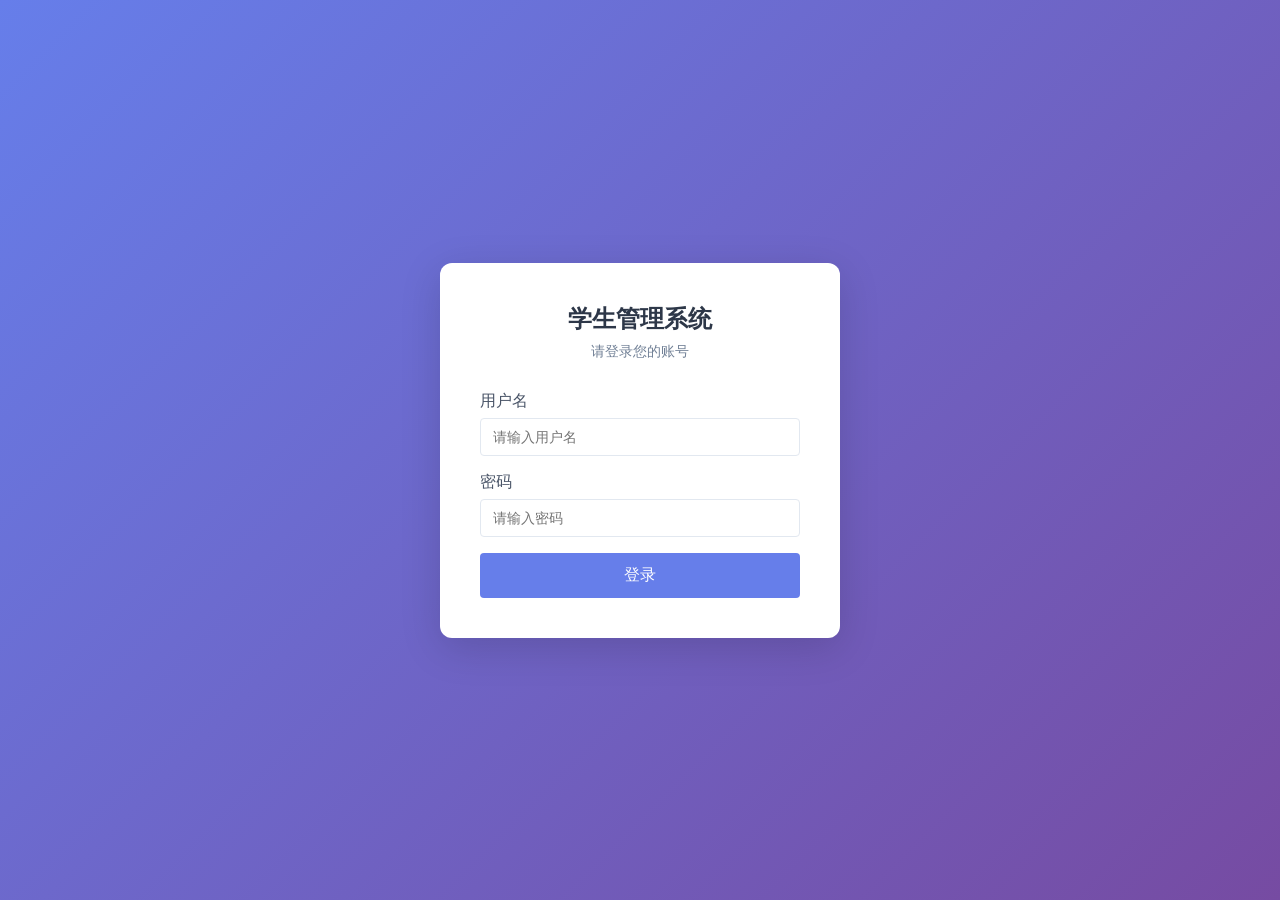
<file: frontend/login.html>
<!DOCTYPE html>
<html lang="zh-CN">
<head>
    <meta charset="UTF-8">
    <meta name="viewport" content="width=device-width, initial-scale=1.0">
    <title>学生管理系统 - 登录</title>
    <link rel="stylesheet" href="/frontend/style.css">
</head>
<body>
    <div class="login-container">
        <div class="login-card">
            <h2>学生管理系统</h2>
            <p>请登录您的账号</p>
            
            <form id="loginForm">
                <div class="form-group">
                    <label for="username">用户名</label>
                    <input type="text" id="username" name="username" class="form-control" placeholder="请输入用户名" required>
                </div>
                <div class="form-group">
                    <label for="password">密码</label>
                    <input type="password" id="password" name="password" class="form-control" placeholder="请输入密码" required>
                </div>
                <button type="submit" class="btn btn-primary">登录</button>
            </form>
        </div>
    </div>

    <script src="utils.js"></script>
    <script>
        document.getElementById('loginForm').addEventListener('submit', async (e) => {
            e.preventDefault();
            
            // 清除旧的用户信息
            localStorage.removeItem('userInfo');
            
            const username = document.getElementById('username').value;
            const password = document.getElementById('password').value;
            
            try {
                const formData = new FormData();
                formData.append('username', username);
                formData.append('password', password);
                
                const response = await fetch('/operate/login', {
                    method: 'POST',
                    credentials: 'include',
                    body: formData
                });
                
                const data = await response.json();
                
                if (data.code === 200) {
                    console.log('登录成功，正在获取用户信息...');
                    // 登录成功后获取用户信息
                    try {
                        const userResponse = await fetch('/operate/userinfo', {
                            credentials: 'include'
                        });
                        const userData = await userResponse.json();
                        console.log('用户信息接口返回:', userData);
                        if (userData.code === 200) {
                            // 保存用户信息到 localStorage
                            localStorage.setItem('userInfo', JSON.stringify(userData.data));
                            console.log('用户信息已保存');
                        }
                    } catch (e) {
                        console.error('获取用户信息失败', e);
                    }
                    window.location.href = '/frontend/index.html';
                } else {
                    alert(data.msg || '登录失败');
                }
            } catch (error) {
                console.error('Login error:', error);
                alert('登录失败，请稍后重试');
            }
        });
    </script>
</body>
</html>
</file>
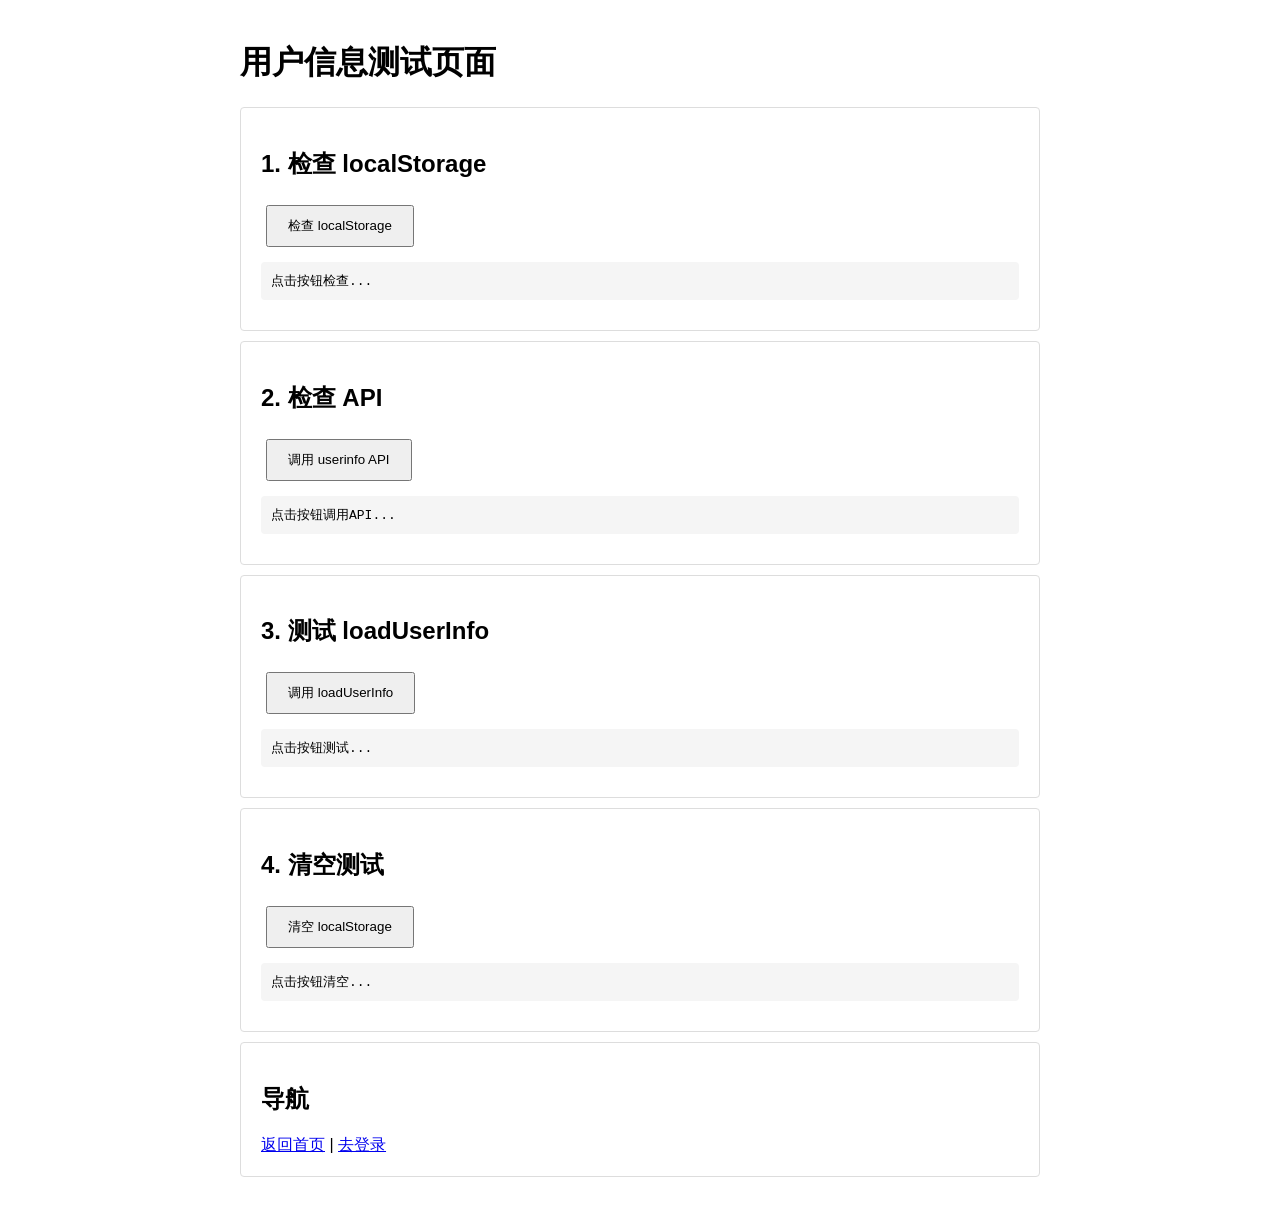
<file: frontend/test_user.html>
<!DOCTYPE html>
<html lang="zh-CN">
<head>
    <meta charset="UTF-8">
    <meta name="viewport" content="width=device-width, initial-scale=1.0">
    <title>测试用户信息</title>
    <style>
        body {
            font-family: Arial, sans-serif;
            padding: 20px;
            max-width: 800px;
            margin: 0 auto;
        }
        .test-section {
            border: 1px solid #ddd;
            padding: 20px;
            margin: 10px 0;
            border-radius: 4px;
        }
        .result {
            background: #f5f5f5;
            padding: 10px;
            margin: 10px 0;
            border-radius: 4px;
            font-family: monospace;
        }
        button {
            padding: 10px 20px;
            margin: 5px;
            cursor: pointer;
        }
    </style>
</head>
<body>
    <h1>用户信息测试页面</h1>

    <div class="test-section">
        <h2>1. 检查 localStorage</h2>
        <button onclick="checkLocalStorage()">检查 localStorage</button>
        <div class="result" id="localStorageResult">点击按钮检查...</div>
    </div>

    <div class="test-section">
        <h2>2. 检查 API</h2>
        <button onclick="testUserInfoAPI()">调用 userinfo API</button>
        <div class="result" id="apiResult">点击按钮调用API...</div>
    </div>

    <div class="test-section">
        <h2>3. 测试 loadUserInfo</h2>
        <button onclick="testLoadUserInfo()">调用 loadUserInfo</button>
        <div class="result" id="loadUserInfoResult">点击按钮测试...</div>
    </div>

    <div class="test-section">
        <h2>4. 清空测试</h2>
        <button onclick="clearLocalStorage()">清空 localStorage</button>
        <div class="result" id="clearResult">点击按钮清空...</div>
    </div>

    <div class="test-section">
        <h2>导航</h2>
        <a href="/frontend/index.html">返回首页</a> |
        <a href="/frontend/login.html">去登录</a>
    </div>

    <script>
        function checkLocalStorage() {
            console.log('检查 localStorage');
            const resultDiv = document.getElementById('localStorageResult');
            try {
                const userInfo = localStorage.getItem('userInfo');
                resultDiv.innerHTML = '<strong>userInfo:</strong><br>' + JSON.stringify(userInfo, null, 2);
                if (userInfo) {
                    const parsed = JSON.parse(userInfo);
                    resultDiv.innerHTML += '<br><br><strong>解析后:</strong><br>' + JSON.stringify(parsed, null, 2);
                }
            } catch (e) {
                resultDiv.innerHTML = '<strong>错误:</strong> ' + e.message;
            }
        }

        async function testUserInfoAPI() {
            console.log('测试 userinfo API');
            const resultDiv = document.getElementById('apiResult');
            try {
                const response = await fetch('/operate/userinfo', { credentials: 'include' });
                const data = await response.json();
                resultDiv.innerHTML = '<strong>API 返回:</strong><br>' + JSON.stringify(data, null, 2);
            } catch (e) {
                resultDiv.innerHTML = '<strong>错误:</strong> ' + e.message;
            }
        }

        function testLoadUserInfo() {
            console.log('测试 loadUserInfo');
            const resultDiv = document.getElementById('loadUserInfoResult');
            
            // 复制一个简化版本测试
            async function testLoadUserInfo_() {
                try {
                    resultDiv.innerHTML = '正在执行...';
                    let userInfo = localStorage.getItem('userInfo');
                    resultDiv.innerHTML += '<br>1. localStorage 中有: ' + (userInfo ? '有' : '无');
                    
                    if (!userInfo) {
                        resultDiv.innerHTML += '<br>2. 尝试从服务器获取...';
                        const response = await fetch('/operate/userinfo', { credentials: 'include' });
                        const data = await response.json();
                        resultDiv.innerHTML += '<br>3. 服务器返回: ' + JSON.stringify(data);
                        if (data.code === 200) {
                            userInfo = JSON.stringify(data.data);
                            localStorage.setItem('userInfo', userInfo);
                        }
                    }
                    
                    if (userInfo) {
                        const user = JSON.parse(userInfo);
                        resultDiv.innerHTML += '<br>4. 用户信息: ' + JSON.stringify(user);
                        let roleDisplay = user.role_name;
                        if (user.role === 'admin' || user.role_name === 'admin') {
                            roleDisplay = '管理员';
                        } else {
                            roleDisplay = '普通员工';
                        }
                        resultDiv.innerHTML += '<br>5. 显示身份: ' + roleDisplay;
                    }
                    resultDiv.innerHTML += '<br><br><strong>完成!</strong>';
                } catch (e) {
                    resultDiv.innerHTML += '<br><strong>错误:</strong> ' + e.message;
                }
            }
            
            testLoadUserInfo_();
        }

        function clearLocalStorage() {
            localStorage.clear();
            document.getElementById('clearResult').innerHTML = 'localStorage 已清空';
        }
    </script>
</body>
</html>
</file>
<file: frontend/style.css>
* {
    margin: 0;
    padding: 0;
    box-sizing: border-box;
}

body {
    font-family: -apple-system, BlinkMacSystemFont, 'Segoe UI', Roboto, 'Helvetica Neue', Arial, sans-serif;
    background-color: #f5f7fa;
    min-height: 100vh;
}

.container {
    max-width: 1200px;
    margin: 0 auto;
    padding: 20px;
}

.header {
    background: linear-gradient(135deg, #667eea 0%, #764ba2 100%);
    color: white;
    padding: 16px 24px;
    display: flex;
    justify-content: space-between;
    align-items: center;
    box-shadow: 0 2px 10px rgba(0,0,0,0.1);
}

.header h1 {
    font-size: 20px;
    font-weight: 600;
}

.header-right {
    display: flex;
    align-items: center;
    gap: 16px;
}

.header-right span {
    font-size: 14px;
}

.btn-logout {
    background: rgba(255,255,255,0.2);
    border: 1px solid rgba(255,255,255,0.3);
    color: white;
    padding: 6px 16px;
    border-radius: 4px;
    cursor: pointer;
    font-size: 14px;
    transition: all 0.3s;
}

.btn-logout:hover {
    background: rgba(255,255,255,0.3);
}

.sidebar {
    width: 200px;
    background: #2d3748;
    min-height: calc(100vh - 65px);
    float: left;
    padding-top: 20px;
}

.sidebar ul {
    list-style: none;
}

.sidebar li {
    margin-bottom: 4px;
}

.sidebar a {
    display: flex;
    align-items: center;
    gap: 10px;
    color: #a0aec0;
    padding: 12px 20px;
    text-decoration: none;
    font-size: 14px;
    transition: all 0.3s;
    border-left: 3px solid transparent;
}

.sidebar a .nav-icon {
    font-size: 18px;
    width: 24px;
    text-align: center;
    flex-shrink: 0;
}

.sidebar a:hover,
.sidebar a.active {
    background: #4a5568;
    color: white;
    border-left-color: #667eea;
}

.main-content {
    margin-left: 220px;
    padding: 20px;
}

.card {
    background: white;
    border-radius: 8px;
    box-shadow: 0 2px 8px rgba(0,0,0,0.06);
    padding: 24px;
    margin-bottom: 20px;
}

.card-header {
    display: flex;
    justify-content: space-between;
    align-items: center;
    margin-bottom: 20px;
    padding-bottom: 16px;
    border-bottom: 1px solid #e2e8f0;
}

.card-title {
    font-size: 18px;
    font-weight: 600;
    color: #2d3748;
}

.btn {
    padding: 8px 16px;
    border-radius: 4px;
    border: none;
    cursor: pointer;
    font-size: 14px;
    font-weight: 500;
    transition: all 0.3s;
}

.btn-primary {
    background: #667eea;
    color: white;
}

.btn-primary:hover {
    background: #5a67d8;
}

.btn-success {
    background: #48bb78;
    color: white;
}

.btn-success:hover {
    background: #38a169;
}

.btn-warning {
    background: #ed8936;
    color: white;
}

.btn-warning:hover {
    background: #dd6b20;
}

.btn-danger {
    background: #f56565;
    color: white;
}

.btn-danger:hover {
    background: #e53e3e;
}

.btn-sm {
    padding: 4px 10px;
    font-size: 12px;
}

.table {
    width: 100%;
    border-collapse: collapse;
    font-size: 14px;
}

.table th,
.table td {
    padding: 12px;
    text-align: left;
    border-bottom: 1px solid #e2e8f0;
}

.table th {
    background: #f7fafc;
    font-weight: 600;
    color: #4a5568;
}

.table tr:hover {
    background: #f7fafc;
}

.form-group {
    margin-bottom: 16px;
}

.form-group label {
    display: block;
    margin-bottom: 6px;
    font-weight: 500;
    color: #4a5568;
}

.form-control {
    width: 100%;
    padding: 10px 12px;
    border: 1px solid #e2e8f0;
    border-radius: 4px;
    font-size: 14px;
    transition: border-color 0.3s;
}

.form-control:focus {
    outline: none;
    border-color: #667eea;
    box-shadow: 0 0 0 3px rgba(102, 126, 234, 0.1);
}

.form-row {
    display: grid;
    grid-template-columns: repeat(auto-fit, minmax(200px, 1fr));
    gap: 16px;
}

.modal-overlay {
    position: fixed;
    top: 0;
    left: 0;
    right: 0;
    bottom: 0;
    background: rgba(0,0,0,0.5);
    display: flex;
    justify-content: center;
    align-items: center;
    z-index: 1000;
    display: none;
}

.modal-overlay.active {
    display: flex;
}

.modal {
    background: white;
    border-radius: 8px;
    width: 90%;
    max-width: 500px;
    max-height: 90vh;
    overflow-y: auto;
}

.modal-header {
    padding: 16px 20px;
    border-bottom: 1px solid #e2e8f0;
    display: flex;
    justify-content: space-between;
    align-items: center;
}

.modal-title {
    font-size: 16px;
    font-weight: 600;
}

.modal-close {
    background: none;
    border: none;
    font-size: 20px;
    cursor: pointer;
    color: #718096;
}

.modal-body {
    padding: 20px;
}

.modal-footer {
    padding: 16px 20px;
    border-top: 1px solid #e2e8f0;
    display: flex;
    justify-content: flex-end;
    gap: 10px;
}

.search-bar {
    display: flex;
    gap: 10px;
    margin-bottom: 20px;
}

.search-bar .form-control {
    flex: 1;
    max-width: 300px;
}

.pagination {
    display: flex;
    justify-content: space-between;
    align-items: center;
    margin-top: 20px;
    flex-wrap: wrap;
    gap: 16px;
}

.pagination-info {
    font-size: 14px;
    color: #4a5568;
}

.pagination-controls {
    display: flex;
    align-items: center;
    gap: 8px;
}

.page-numbers {
    display: flex;
    align-items: center;
    gap: 4px;
}

.page-num {
    min-width: 32px;
}

.page-ellipsis {
    padding: 0 4px;
    color: #718096;
}

.page-jump {
    display: flex;
    align-items: center;
    gap: 8px;
    margin-left: 16px;
}

.page-jump .form-control {
    width: 60px;
    text-align: center;
    padding: 4px 8px;
}

.pagination button {
    padding: 6px 12px;
    border: 1px solid #e2e8f0;
    background: white;
    border-radius: 4px;
    cursor: pointer;
    transition: all 0.3s;
}

.pagination button:hover:not(:disabled) {
    border-color: #667eea;
    color: #667eea;
}

.pagination button.active {
    background: #667eea;
    color: white;
    border-color: #667eea;
}

.pagination button:disabled {
    opacity: 0.5;
    cursor: not-allowed;
}

.alert {
    padding: 12px 16px;
    border-radius: 4px;
    margin-bottom: 16px;
    font-size: 14px;
}

.alert-success {
    background: #f0fff4;
    color: #276749;
    border: 1px solid #c6f6d5;
}

.alert-error {
    background: #fff5f5;
    color: #c53030;
    border: 1px solid #fed7d7;
}

.login-container {
    display: flex;
    justify-content: center;
    align-items: center;
    min-height: 100vh;
    background: linear-gradient(135deg, #667eea 0%, #764ba2 100%);
}

.login-card {
    background: white;
    border-radius: 12px;
    padding: 40px;
    width: 100%;
    max-width: 400px;
    box-shadow: 0 10px 40px rgba(0,0,0,0.15);
}

.login-card h2 {
    text-align: center;
    margin-bottom: 8px;
    color: #2d3748;
}

.login-card p {
    text-align: center;
    color: #718096;
    margin-bottom: 30px;
    font-size: 14px;
}

.login-card .btn {
    width: 100%;
    padding: 12px;
    font-size: 16px;
}

.empty-state {
    text-align: center;
    padding: 40px;
    color: #718096;
}

.empty-state svg {
    width: 64px;
    height: 64px;
    margin-bottom: 16px;
    opacity: 0.5;
}

@media (max-width: 768px) {
    .sidebar {
        width: 100%;
        min-height: auto;
        float: none;
    }
    
    .main-content {
        margin-left: 0;
    }
    
    .form-row {
        grid-template-columns: 1fr;
    }
}
</file>
